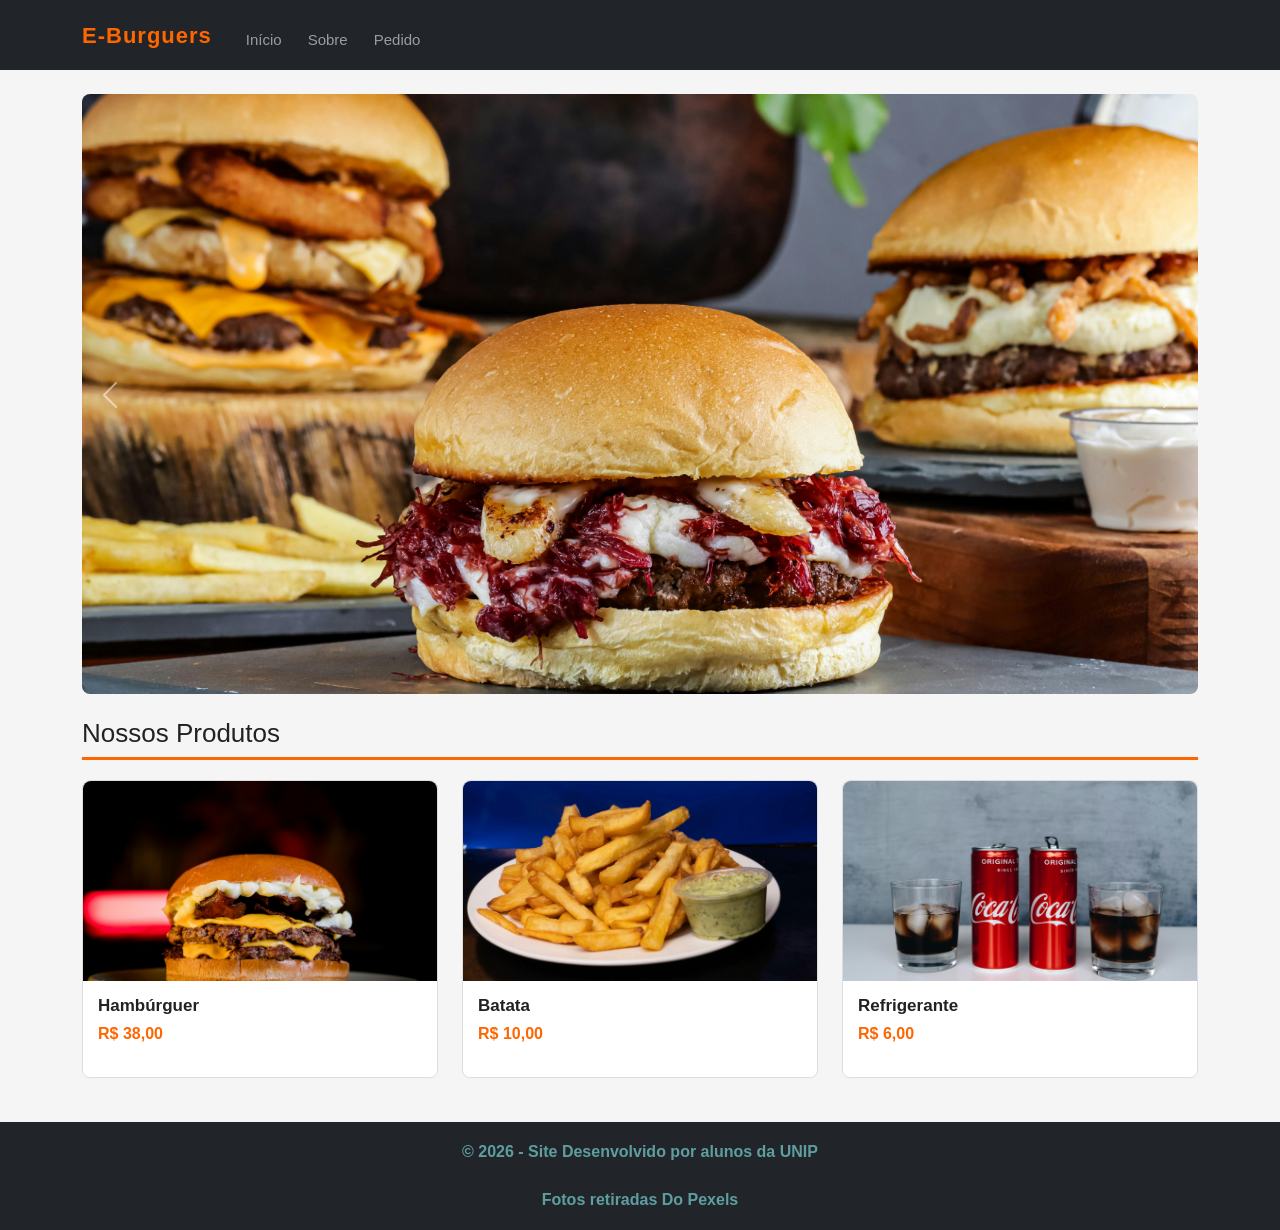
<file: index.html>
<!DOCTYPE html>
<html lang="pt-BR">
<head>
    <meta charset="UTF-8">
    <meta name="viewport" content="width=device-width, initial-scale=1.0">
    <title>E-Burguers</title>
    <link rel="icon" type="image/x-icon" href="img/icon.png">

   
    <link href="https://cdn.jsdelivr.net/npm/bootstrap@5.3.0/dist/css/bootstrap.min.css" rel="stylesheet">


    <link rel="stylesheet" href="css/style.css">
</head>

<body>


<header>
    <nav class="navbar navbar-expand-lg navbar-dark bg-dark">
        <div class="container">
            <a class="navbar-brand" href="index.html">E-Burguers</a>

            <button class="navbar-toggler" type="button" data-bs-toggle="collapse" data-bs-target="#menu">
                <span class="navbar-toggler-icon"></span>
            </button>

            <div class="collapse navbar-collapse" id="menu">
                <ul class="navbar-nav">
                    <li class="nav-item">
                        <a class="nav-link" href="index.html">Início</a>
                    </li>
                    <li class="nav-item">
                        <a class="nav-link" href="sobre.html">Sobre</a>
                    </li>
                    <li class="nav-item">
                        <a class="nav-link" href="pedido.html">Pedido</a>
                    </li>
                </ul>
            </div>
        </div>
    </nav>
</header>


<main>

    <!-- CAROUSEL de fotos -->
    <section class="container mt-4">
        <div id="carouselExample" class="carousel slide" data-bs-ride="carousel" data-bs-interval="3000">

            <div class="carousel-inner">
                <div class="carousel-item active">
                    <img src="img/carousel1.jpg" class="d-block w-100" alt="Lanche 1">
                </div>

                <div class="carousel-item">
                    <img src="img/carousel2.jpg" class="d-block w-100" alt="Lanche 2">
                </div>

                <div class="carousel-item">
                    <img src="img/carousel3.jpg" class="d-block w-100" alt="Lanche 3">
                </div>
            </div>

            <button class="carousel-control-prev" type="button" data-bs-target="#carouselExample" data-bs-slide="prev">
                <span class="carousel-control-prev-icon"></span>
            </button>

            <button class="carousel-control-next" type="button" data-bs-target="#carouselExample" data-bs-slide="next">
                <span class="carousel-control-next-icon"></span>
            </button>

        </div>
    </section>


    <section class="container mt-4">
        <h2>Nossos Produtos</h2>

        <div class="row">

            <div class="col-md-4">
                <div class="card">
                    <img src="img/Hamburguer.jpg" class="card-img-top" alt="Hamburguer">
                    <div class="card-body">
                        <h5 class="card-title">Hambúrguer</h5>
                        <p>R$ 38,00</p>
                    </div>
                </div>
            </div>

            <div class="col-md-4">
                <div class="card">
                    <img src="img/batata.jpg" class="card-img-top" alt="Batata">
                    <div class="card-body">
                        <h5 class="card-title">Batata</h5>
                        <p>R$ 10,00</p>
                    </div>
                </div>
            </div>

            <div class="col-md-4">
                <div class="card">
                    <img src="img/refrigerante.jpg" class="card-img-top" alt="Refrigerante">
                    <div class="card-body">
                        <h5 class="card-title">Refrigerante</h5>
                        <p>R$ 6,00</p>
                    </div>
                </div>
            </div>

        </div>
    </section>

</main>


<footer class="bg-dark text-white text-center mt-4">
    <p><a href="https://www.unip.br" target="_blank" class="link-UNIP">© 2026 - Site Desenvolvido por alunos da UNIP</a></p>
    <br>
    <p><a href="https://www.pexels.com/pt-br/" target="_blank" class="link-UNIP">Fotos retiradas Do Pexels</a></p>
</footer>


<script src="https://cdn.jsdelivr.net/npm/bootstrap@5.3.0/dist/js/bootstrap.bundle.min.js"></script>

</body>
</html>
</file>
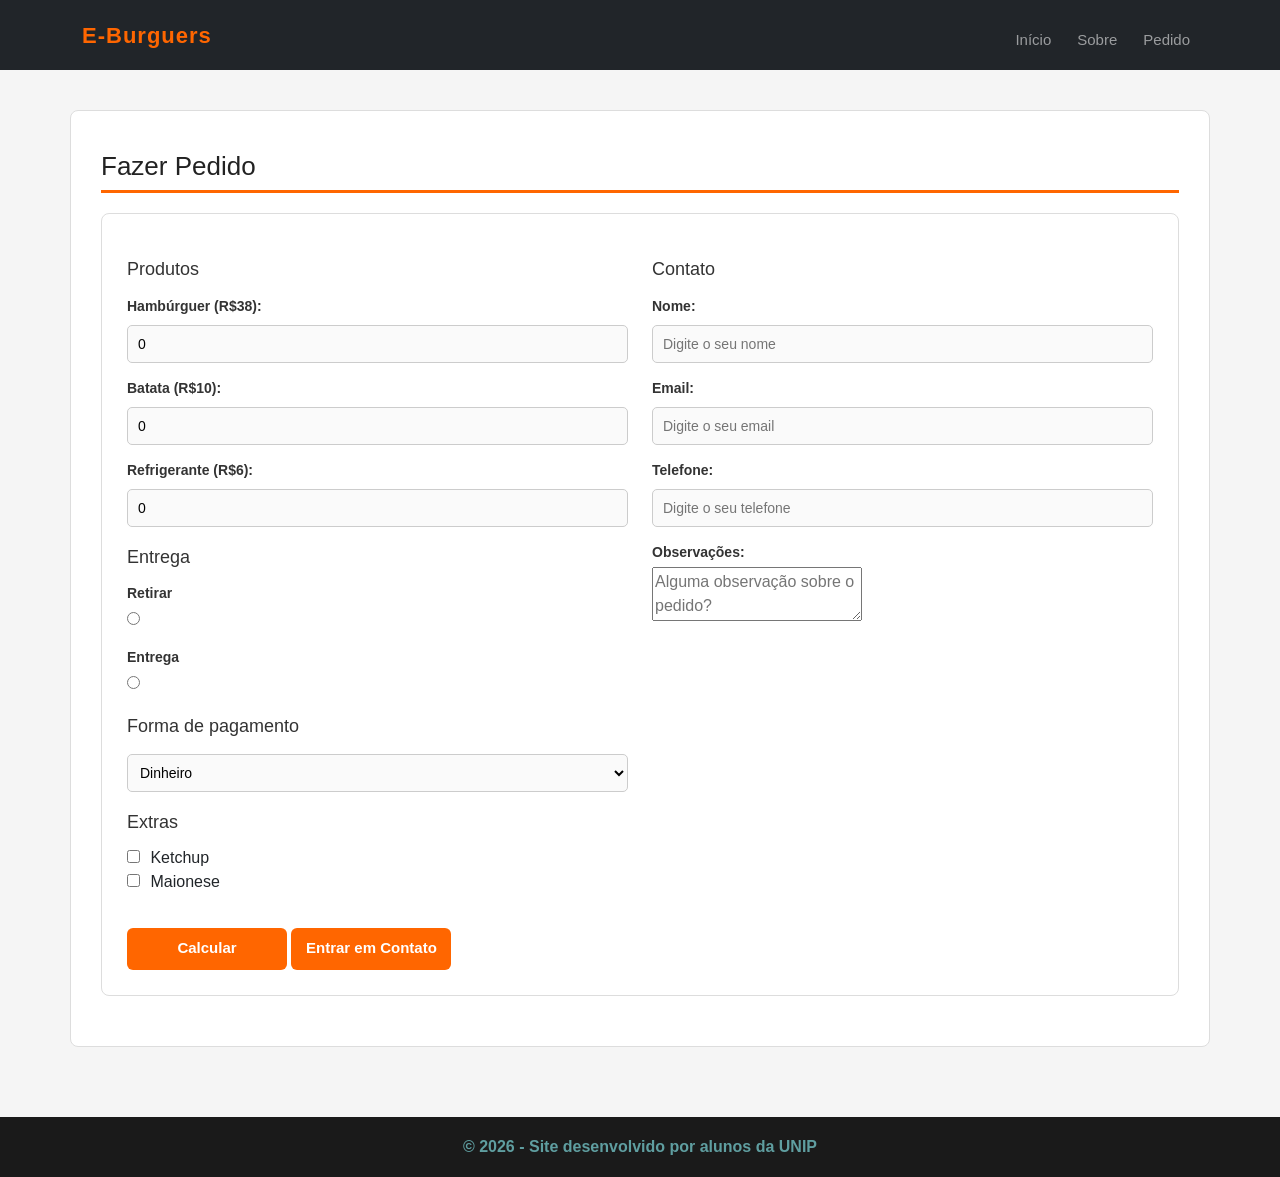
<file: pedido.html>
<!DOCTYPE html>
<html lang="pt-BR">
<head>
    <meta charset="UTF-8">
    <meta name="viewport" content="width=device-width, initial-scale=1.0">
    <title>E-Burguers</title>
    <link rel="icon" href="img/icon.png">

    <link href="https://cdn.jsdelivr.net/npm/bootstrap@5.3.0/dist/css/bootstrap.min.css" rel="stylesheet">
    <link rel="stylesheet" href="css/style.css">
</head>

<body>

<header class="topo">
    <nav class="navbar navbar-expand-lg navbar-dark bg-dark">
        <div class="container">
            <a class="navbar-brand" href="index.html">E-Burguers</a>

            <div id="menu">
                <ul class="navbar-nav">
                    <li class="nav-item">
                        <a class="nav-link" href="index.html">Início</a>
                    </li>
                    <li class="nav-item">
                        <a class="nav-link" href="sobre.html">Sobre</a>
                    </li>
                    <li class="nav-item">
                        <a class="nav-link" href="pedido.html">Pedido</a>
                    </li>
                </ul>
            </div>
        </div>
    </nav>
</header>

<main class="principal">

<section class="container secao">

<h2>Fazer Pedido</h2>

<form>

<div class="row">

    <div class="col-md-6">

        <h3>Produtos</h3>

        <label>Hambúrguer (R$38):</label>
        <input type="number" id="hamburguer" value="0" min="0">

        <label>Batata (R$10):</label>
        <input type="number" id="batata" value="0" min="0">

        <label>Refrigerante (R$6):</label>
        <input type="number" id="refrigerante" value="0" min="0">

        <h3>Entrega</h3>

        <label>Retirar</label>
        <input type="radio" name="entrega">

        <label>Entrega</label>
        <input type="radio" name="entrega">

        <h3>Forma de pagamento</h3>

        <select>
            <option>Dinheiro</option>
            <option>Cartão</option>
            <option>Pix</option>
        </select>

        <h3>Extras</h3>

        <input type="checkbox"> Ketchup<br>
        <input type="checkbox"> Maionese<br>

    </div>

    
    <div class="col-md-6">

        <h3>Contato</h3>

        <label>Nome:</label>
        <input type="text" id="nome" placeholder="Digite o seu nome">

        <label>Email:</label>
        <input type="email" id="email" placeholder="Digite o seu email">

        <label>Telefone:</label>
        <input type="tel" id="telefone" placeholder="Digite o seu telefone">

        <label>Observações:</label>
        <textarea id="observacoes" placeholder="Alguma observação sobre o pedido?"></textarea>

    </div>

</div>

<br>

<button type="button" onclick="calcular()">Calcular</button>
<button type="button" onclick="contato()">Entrar em Contato</button>

</form>

<h3 id="resultado"></h3>

</section>

</main>

<footer class="rodape">
    <p>
        <a href="https://www.unip.br" target="_blank" class="link-UNIP">
            © 2026 - Site desenvolvido por alunos da UNIP
        </a>
    </p>
</footer>

<script src="js/script.js"></script>

</body>
</html>
</file>
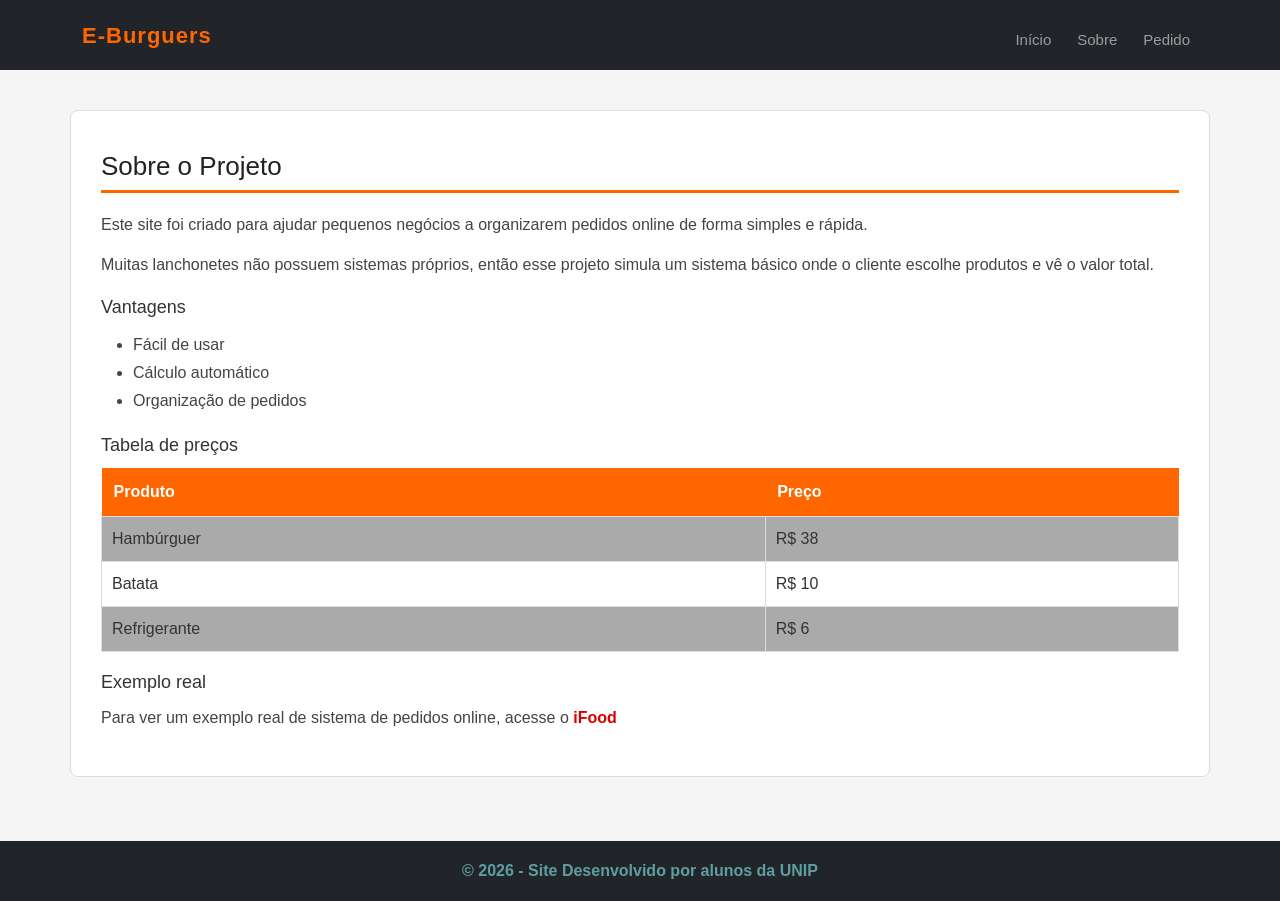
<file: sobre.html>
<!DOCTYPE html>
<html lang="pt-BR">
<head>
    <meta charset="UTF-8">
    <meta name="viewport" content="width=device-width, initial-scale=1.0">
    <title>E-Burguers</title>

    <link href="https://cdn.jsdelivr.net/npm/bootstrap@5.3.0/dist/css/bootstrap.min.css" rel="stylesheet">
    <link rel="stylesheet" href="css/style.css">
</head>

<body>

<header class="topo">
    <nav class="navbar navbar-expand-lg navbar-dark bg-dark">
        <div class="container">
            <a class="navbar-brand" href="index.html">E-Burguers</a> 

            <div id="menu">
                <ul class="navbar-nav">
                    <li class="nav-item">
                        <a class="nav-link" href="index.html">Início</a>
                    </li>
                    <li class="nav-item">
                        <a class="nav-link" href="sobre.html">Sobre</a>
                    </li>
                    <li class="nav-item">
                        <a class="nav-link" href="pedido.html">Pedido</a>
                    </li>
                </ul>
            </div>
        </div>
    </nav>
</header>

<main class="principal">

<section class="container secao">

    <h2>Sobre o Projeto</h2>

    <p>
        Este site foi criado para ajudar pequenos negócios a organizarem pedidos online
        de forma simples e rápida.
    </p>

    <p>
        Muitas lanchonetes não possuem sistemas próprios, então esse projeto simula
        um sistema básico onde o cliente escolhe produtos e vê o valor total.
    </p>

    <h3>Vantagens</h3>
    <ul>
        <li>Fácil de usar</li>
        <li>Cálculo automático</li>
        <li>Organização de pedidos</li>
    </ul>



    <h3>Tabela de preços</h3>
    <table class="tabela">
        <tr>
            <th>Produto</th>
            <th>Preço</th>
        </tr>
        <tr>
            <td>Hambúrguer</td>
            <td>R$ 38</td>
        </tr>
        <tr>
            <td>Batata</td>
            <td>R$ 10</td>
        </tr>
        <tr>
            <td>Refrigerante</td>
            <td>R$ 6</td>
        </tr>
    </table>

    <h3>Exemplo real</h3>
<p>
    Para ver um exemplo real de sistema de pedidos online, acesse o 
    <a href="https://www.ifood.com.br/" target="_blank" class="link-ifood">
        iFood
    </a>
</p>
  

</section>

</main>

<footer class="bg-dark text-white text-center mt-4">
    <p><a href="https://www.unip.br" target="_blank" class="link-UNIP">© 2026 - Site Desenvolvido por alunos da UNIP</a></p>
</footer>

</body>
</html>
</file>
<file: css/style.css>
body {
    margin: 0;
    padding: 0;
    background-color: #f5f5f5;
    font-family: Arial, sans-serif;
}

.topo {
    width: 100%;
}

.navbar-brand {
    font-size: 22px;
    font-weight: bold;
    letter-spacing: 1px;
    color: #ff6600;
}

.nav-link {
    font-size: 15px;
    margin-left: 10px;
}


.principal {
    padding: 20px;
}


.secao {
    background-color: #ffffff;
    margin-top: 20px;
    margin-bottom: 20px;
    padding: 30px;
    border-radius: 8px;
    border: 1px solid #dddddd;
}


h2 {
    margin-top: 10px;
    margin-bottom: 20px;
    color: #222222;
    font-size: 26px;
    border-bottom: 3px solid #ff6600;
    padding-bottom: 8px;
}

h3 {
    margin-top: 20px;
    margin-bottom: 12px;
    color: #333333;
    font-size: 18px;
}


p {
    margin-top: 10px;
    line-height: 24px;
    color: #444444;
}


ul {
    margin-top: 10px;
    color: #444444;
    line-height: 28px;
}


.carousel-item img {
    height: 600px;
    object-fit: cover;
    border-radius: 8px;
}

.carousel-control-prev,
.carousel-control-next {
    width: 5%;
    height: 97%;
    
}


.card {
    border: 1px solid #dddddd;
    border-radius: 8px;
    margin-bottom: 20px;
}

.card-img-top {
    height: 200px;
    object-fit: cover;
    border-radius: 8px 8px 0 0;
}

.card-body {
    padding: 15px;
    background-color: #ffffff;
    border-radius: 0 0 8px 8px;
}

.card-body h5 {
    font-size: 17px;
    font-weight: bold;
    color: #222222;
    margin-bottom: 5px;
}

.card-body p {
    font-size: 16px;
    font-weight: bold;
    color: #ff6600;
    margin-top: 5px;
}
.card {
  transition: 0.3s;
}

.card:hover {
  transform: scale(1.05);
}


form {
    background-color: #ffffff;
    padding: 25px;
    border-radius: 8px;
    border: 1px solid #dddddd;
}


label {
    display: block;
    margin-top: 15px;
    margin-bottom: 4px;
    font-weight: bold;
    color: #333333;
    font-size: 14px;
}


input {
    width: 100%;
    height: 38px;
    padding-left: 10px;
    margin-top: 4px;
    border: 1px solid #cccccc;
    border-radius: 5px;
    font-size: 14px;
    background-color: #fafafa;
}

input:focus {
    border: 1px solid #ff6600;
    outline: none;
    background-color: #ffffff;
}


select {
    width: 100%;
    height: 38px;
    margin-top: 4px;
    padding-left: 8px;
    border: 1px solid #cccccc;
    border-radius: 5px;
    font-size: 14px;
    background-color: #fafafa;
}

select:focus {
    border: 1px solid #ff6600;
    outline: none;
}


input[type="checkbox"],
input[type="radio"] {
    width: auto;
    height: auto;
    margin-right: 6px;
}


button {
    width: 160px;
    height: 42px;
    background-color: #ff6600;
    color: #ffffff;
    border: none;
    border-radius: 6px;
    font-size: 15px;
    font-weight: bold;
    cursor: pointer;
    margin-top: 10px;
}

button:hover {
    background-color: #cc5200;
}


#resultado {
    margin-top: 20px;
    color: #008000;
    font-size: 18px;
}


.secao img {
    width: 300px;
    margin-top: 10px;
    border-radius: 8px;
}


.tabela {
    width: 100%;
    margin-top: 10px;
    border-collapse: collapse;
}

.tabela th {
    background-color: #ff6600;
    color: #ffffff;
    padding: 12px;
    text-align: left;
}

.tabela td {
    border: 1px solid #dddddd;
    padding: 10px;
    color: #333333;
}

.tabela tr:nth-child(even) {
    background-color: #aaa;
}


a {
    color: #333333;
    text-decoration: none;
}

a:hover {
    color: #ff6600;
}


.link-ifood {
    color: #d90000;
    font-weight: bold;
}

.link-ifood:hover {
    color: #a00000;
}

.link-UNIP {
    color: cadetblue;
    font-weight: bold;
}

.link-UNIP:hover {
    color: rgb(29, 82, 117);
}


.rodape {
    background-color: #1a1a1a;
    color: #ffffff;
    text-align: center;
    padding: 18px;
    margin-top: 30px;
}

footer.bg-dark {
    padding: 18px;
}

footer p {
    margin: 0;
    color: #ffffff;
}


@media (max-width: 768px) {
 
    .carousel-item img {
        height: 200px;
    }
 
    .secao {
        padding: 15px;
    }
 
    .secao img {
        width: 100%;
    }
 
    button {
        width: 100%;
    }
 
    .tabela {
        font-size: 13px;
    }
 
}
</file>
